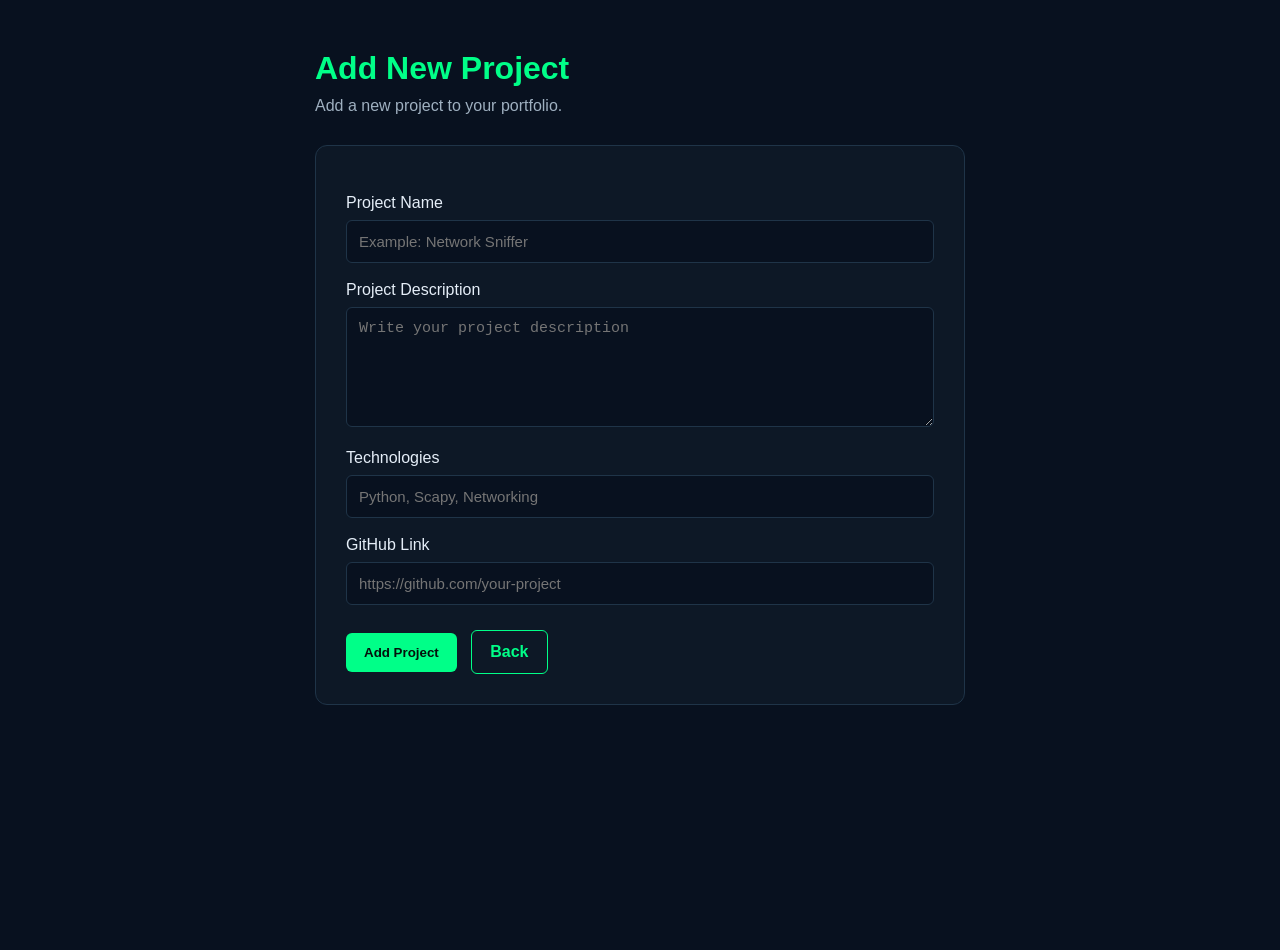
<file: templates/add_project.html>
<!DOCTYPE html>
<html lang="en">
<head>
    <meta charset="UTF-8">
    <meta name="viewport" content="width=device-width, initial-scale=1.0">

    <title>Add Project | SECOPS</title>

    <style>
        * {
            margin: 0;
            padding: 0;
            box-sizing: border-box;
        }

        body {
            min-height: 100vh;
            background: #08111f;
            color: #e5eef8;
            font-family: Arial, sans-serif;
        }

        .container {
            width: 90%;
            max-width: 650px;
            margin: 50px auto;
        }

        h1 {
            color: #00ff88;
            margin-bottom: 10px;
        }

        .subtitle {
            color: #9fb0c0;
            margin-bottom: 30px;
        }

        form {
            background: #0d1826;
            border: 1px solid #1f3448;
            border-radius: 12px;
            padding: 30px;
        }

        label {
            display: block;
            margin: 18px 0 8px;
        }

        input,
        textarea {
            width: 100%;
            padding: 12px;
            background: #08111f;
            color: white;
            border: 1px solid #1f3448;
            border-radius: 6px;
            font-size: 15px;
        }

        textarea {
            min-height: 120px;
            resize: vertical;
        }

        input:focus,
        textarea:focus {
            outline: none;
            border-color: #00ff88;
        }

        button,
        a {
            display: inline-block;
            margin-top: 25px;
            padding: 12px 18px;
            border-radius: 6px;
            text-decoration: none;
            font-weight: bold;
        }

        button {
            background: #00ff88;
            color: #04110b;
            border: none;
            cursor: pointer;
        }

        .back {
            margin-left: 10px;
            color: #00ff88;
            border: 1px solid #00ff88;
        }
    </style>
</head>

<body>

    <div class="container">

        <h1>Add New Project</h1>

        <p class="subtitle">
            Add a new project to your portfolio.
        </p>

        <form method="POST">

            <label for="title">Project Name</label>

            <input
                type="text"
                id="title"
                name="title"
                placeholder="Example: Network Sniffer"
                required
            >

            <label for="description">Project Description</label>

            <textarea
                id="description"
                name="description"
                placeholder="Write your project description"
                required
            ></textarea>

            <label for="technologies">Technologies</label>

            <input
                type="text"
                id="technologies"
                name="technologies"
                placeholder="Python, Scapy, Networking"
                required
            >

            <label for="github_link">GitHub Link</label>

            <input
                type="url"
                id="github_link"
                name="github_link"
                placeholder="https://github.com/your-project"
            >

            <button type="submit">
                Add Project
            </button>

            <a href="/admin/dashboard" class="back">
                Back
            </a>

        </form>

    </div>

</body>
</html>
</file>
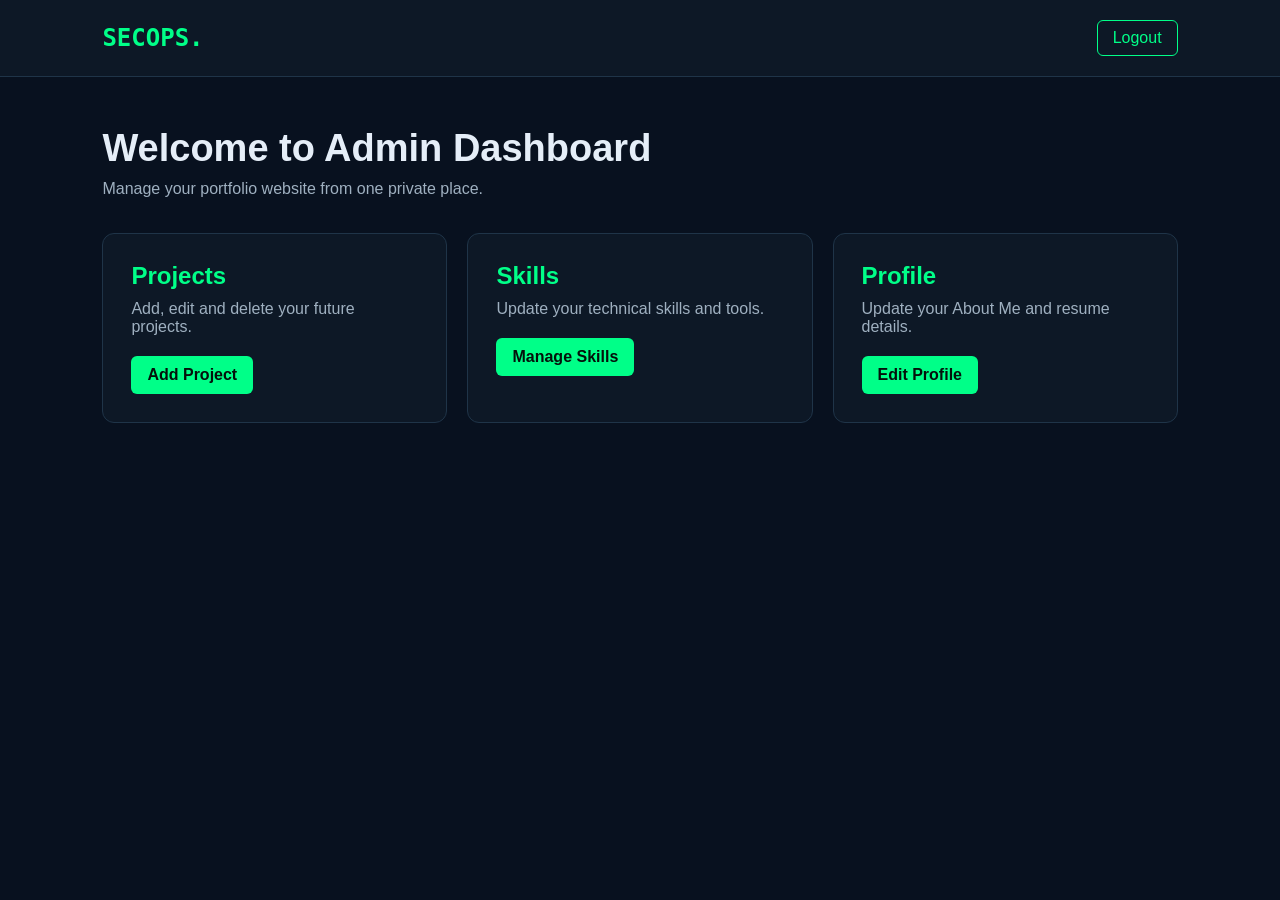
<file: templates/admin_dashboard.html>
<!DOCTYPE html>
<html lang="en">
<head>
    <meta charset="UTF-8">
    <meta name="viewport" content="width=device-width, initial-scale=1.0">

    <title>Admin Dashboard | SECOPS</title>

    <style>
        * {
            margin: 0;
            padding: 0;
            box-sizing: border-box;
        }

        body {
            min-height: 100vh;
            background: #08111f;
            color: #e5eef8;
            font-family: Arial, sans-serif;
        }

        .navbar {
            padding: 20px 8%;
            display: flex;
            justify-content: space-between;
            align-items: center;
            background: #0d1826;
            border-bottom: 1px solid #1f3448;
        }

        .logo {
            color: #00ff88;
            font-size: 24px;
            font-weight: bold;
            font-family: Consolas, monospace;
        }

        .logout {
            color: #00ff88;
            text-decoration: none;
            border: 1px solid #00ff88;
            padding: 8px 15px;
            border-radius: 6px;
        }

        .container {
            width: 84%;
            max-width: 1100px;
            margin: 50px auto;
        }

        h1 {
            font-size: 38px;
            margin-bottom: 10px;
        }

        .subtitle {
            color: #9fb0c0;
            margin-bottom: 35px;
        }

        .dashboard-grid {
            display: grid;
            grid-template-columns: repeat(3, 1fr);
            gap: 20px;
        }

        .dashboard-card {
            padding: 28px;
            background: #0d1826;
            border: 1px solid #1f3448;
            border-radius: 12px;
        }

        .dashboard-card h2 {
            color: #00ff88;
            margin-bottom: 10px;
        }

        .dashboard-card p {
            color: #9fb0c0;
            margin-bottom: 20px;
        }

        .btn {
            display: inline-block;
            padding: 10px 16px;
            background: #00ff88;
            color: #04110b;
            text-decoration: none;
            border-radius: 6px;
            font-weight: bold;
        }

        @media (max-width: 800px) {
            .dashboard-grid {
                grid-template-columns: 1fr;
            }

            .navbar {
                gap: 15px;
                flex-direction: column;
            }
        }
    </style>
</head>

<body>

    <div class="navbar">
        <div class="logo">SECOPS.</div>

        <a href="/admin/logout" class="logout">
            Logout
        </a>
    </div>

    <div class="container">

        <h1>Welcome to Admin Dashboard</h1>

        <p class="subtitle">
            Manage your portfolio website from one private place.
        </p>

        <div class="dashboard-grid">

            <div class="dashboard-card">
                <h2>Projects</h2>

                <p>
                    Add, edit and delete your future projects.
                </p>

                <a href="/admin/projects/add" class="btn">
                   Add Project
                </a>
            </div>

            <div class="dashboard-card">
                <h2>Skills</h2>

                <p>
                    Update your technical skills and tools.
                </p>

                <a href="#" class="btn">
                    Manage Skills
                </a>
            </div>

            <div class="dashboard-card">
                <h2>Profile</h2>

                <p>
                    Update your About Me and resume details.
                </p>

                <a href="#" class="btn">
                    Edit Profile
                </a>
            </div>

        </div>

    </div>

</body>
</html>
</file>
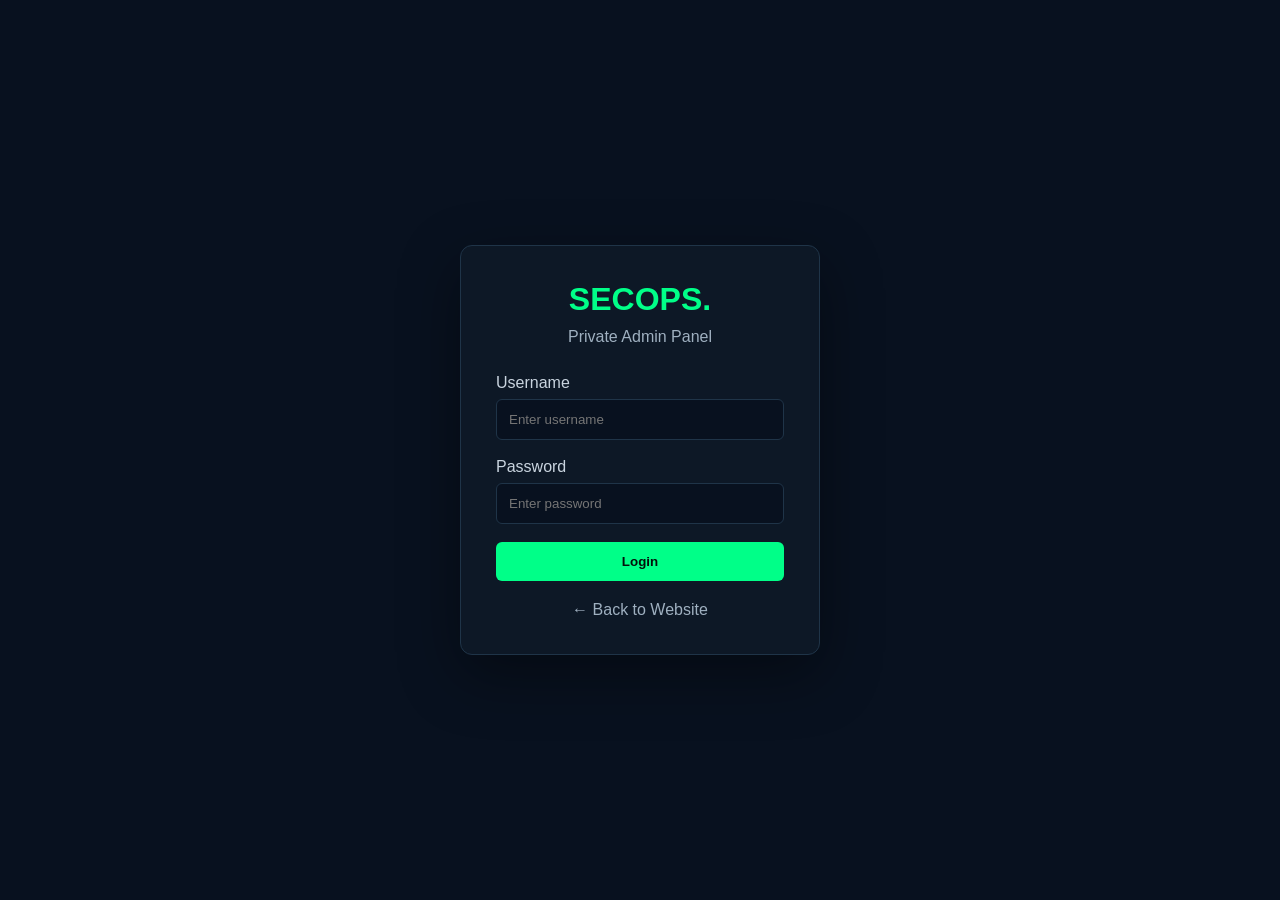
<file: templates/admin_login.html>
<!DOCTYPE html>
<html lang="en">
<head>
    <meta charset="UTF-8">
    <meta name="viewport" content="width=device-width, initial-scale=1.0">

    <title>Admin Login | SECOPS</title>

    <style>
        * {
            margin: 0;
            padding: 0;
            box-sizing: border-box;
        }

        body {
            min-height: 100vh;
            display: flex;
            justify-content: center;
            align-items: center;
            background: #08111f;
            color: #e5eef8;
            font-family: Arial, sans-serif;
        }

        .login-box {
            width: 360px;
            padding: 35px;
            background: #0d1826;
            border: 1px solid #1f3448;
            border-radius: 12px;
            box-shadow: 0 20px 60px rgba(0, 0, 0, 0.4);
        }

        h1 {
            text-align: center;
            margin-bottom: 10px;
            color: #00ff88;
        }

        .subtitle {
            text-align: center;
            color: #9fb0c0;
            margin-bottom: 28px;
        }

        label {
            display: block;
            margin-bottom: 7px;
            color: #c9d4df;
        }

        input {
            width: 100%;
            padding: 12px;
            margin-bottom: 18px;
            background: #08111f;
            color: white;
            border: 1px solid #1f3448;
            border-radius: 6px;
            outline: none;
        }

        input:focus {
            border-color: #00ff88;
        }

        button {
            width: 100%;
            padding: 12px;
            background: #00ff88;
            color: #04110b;
            border: none;
            border-radius: 6px;
            font-weight: bold;
            cursor: pointer;
        }

        button:hover {
            box-shadow: 0 0 20px rgba(0, 255, 136, 0.3);
        }

        .back-link {
            display: block;
            text-align: center;
            margin-top: 20px;
            color: #9fb0c0;
            text-decoration: none;
        }
    </style>
</head>

<body>

    <div class="login-box">

        <h1>SECOPS.</h1>

        <p class="subtitle">Private Admin Panel</p>

        <form method="POST">

            <label for="username">Username</label>

            <input
                type="text"
                id="username"
                name="username"
                placeholder="Enter username"
                required
            >

            <label for="password">Password</label>

            <input
                type="password"
                id="password"
                name="password"
                placeholder="Enter password"
                required
            >

            <button type="submit">
                Login
            </button>

        </form>

        <a href="/" class="back-link">
            ← Back to Website
        </a>

    </div>

</body>
</html>
</file>
